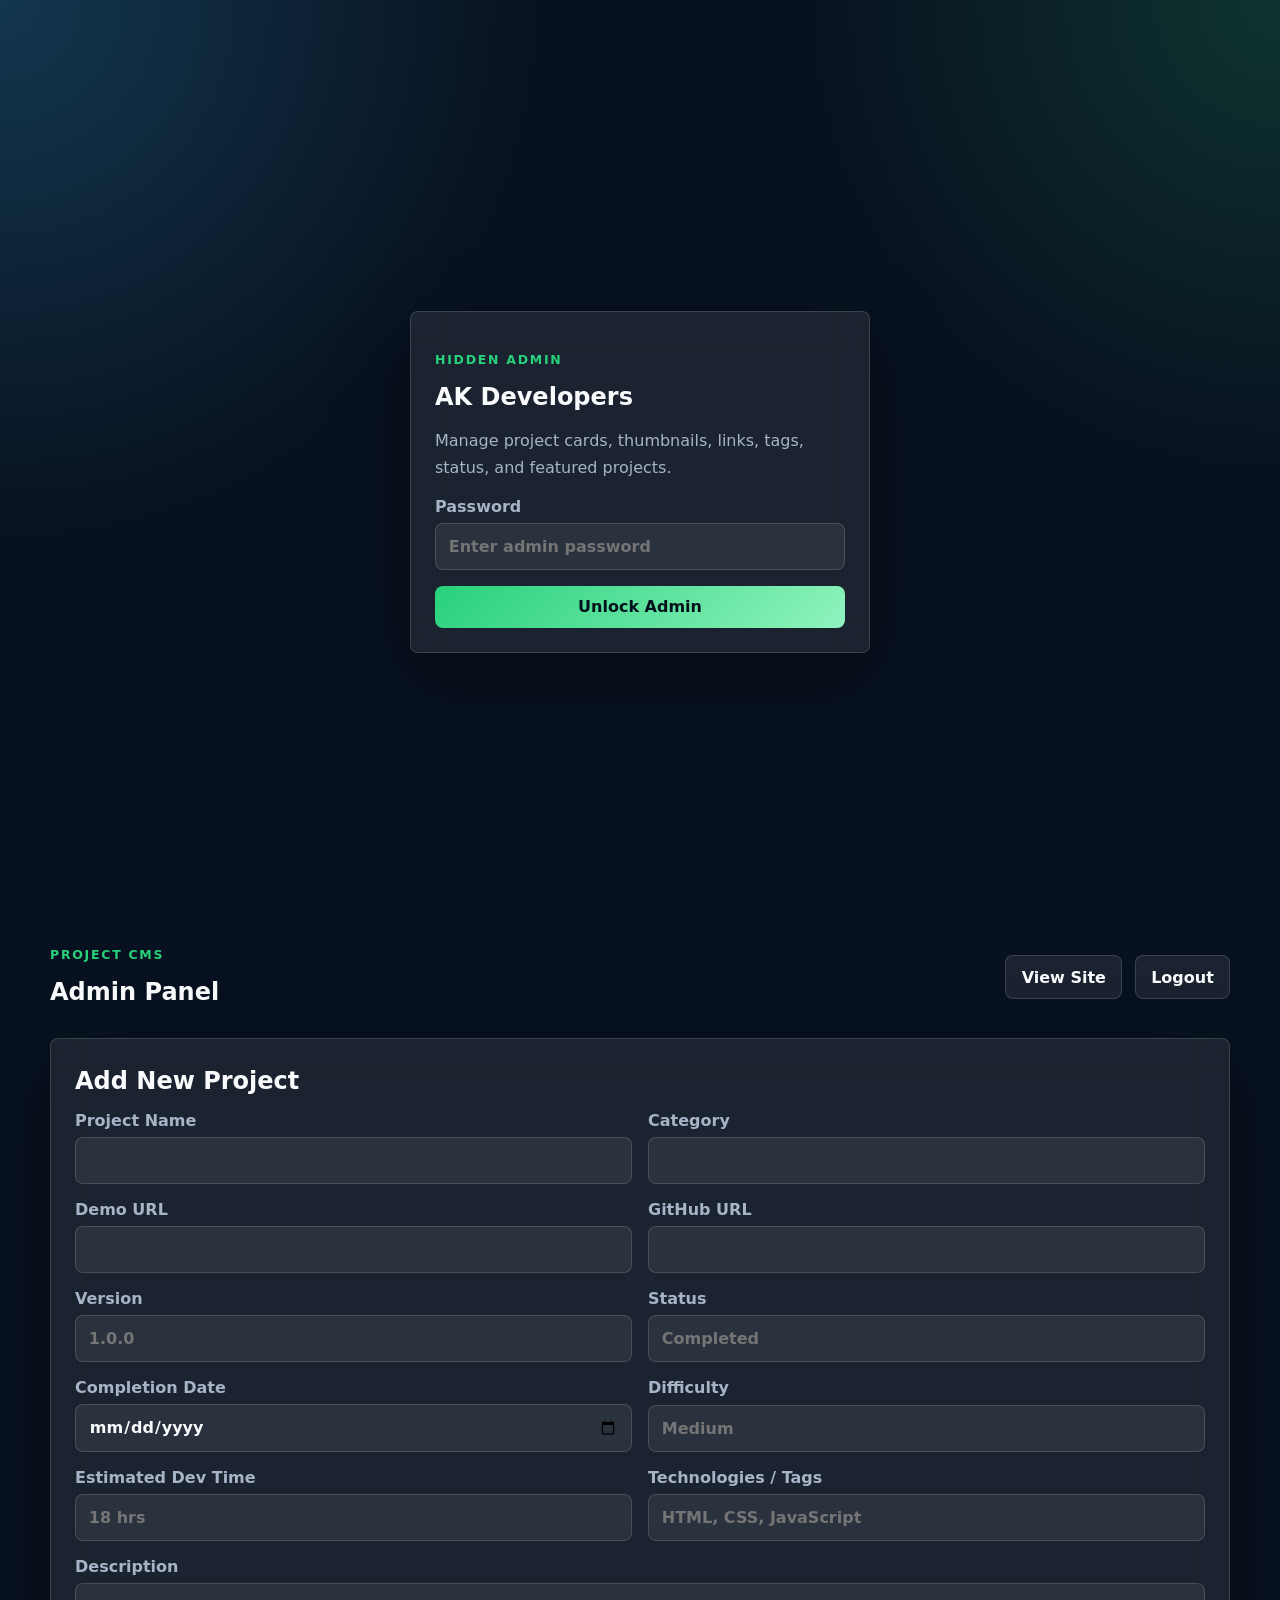
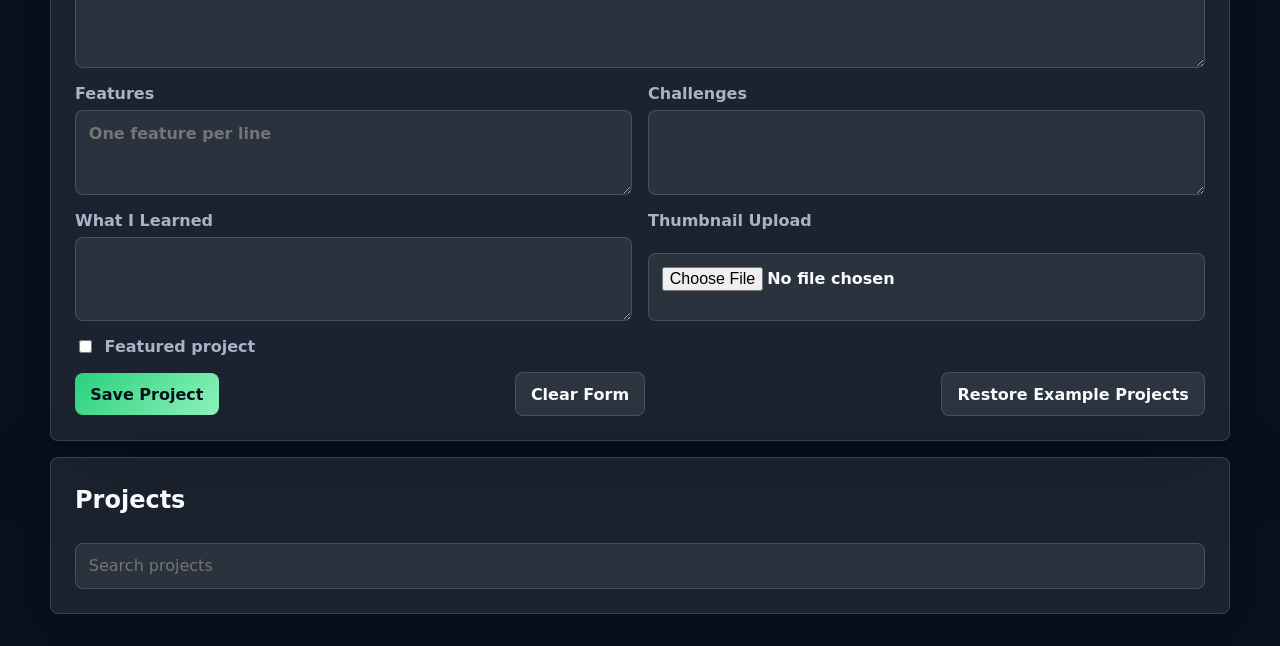
<file: admin.html>
<!doctype html>
<html lang="en">
<head>
  <meta charset="utf-8">
  <meta name="viewport" content="width=device-width, initial-scale=1">
  <meta name="robots" content="noindex">
  <title>AK Developers Admin</title>
  <link rel="icon" href="assets/icons/favicon.svg" type="image/svg+xml">
  <link rel="stylesheet" href="admin.css">
  <script src="admin.js" defer></script>
</head>
<body>
  <main class="admin-shell">
    <section class="login" id="loginPanel">
      <div class="panel">
        <p class="eyebrow">Hidden Admin</p>
        <h1>AK Developers</h1>
        <p>Manage project cards, thumbnails, links, tags, status, and featured projects.</p>
        <form id="loginForm">
          <label>Password
            <input type="password" id="password" placeholder="Enter admin password" autocomplete="current-password" required>
          </label>
          <button type="submit">Unlock Admin</button>
          
        </form>
      </div>
    </section>

    <section class="dashboard" id="dashboard" hidden>
      <header class="admin-header">
        <div>
          <p class="eyebrow">Project CMS</p>
          <h1>Admin Panel</h1>
        </div>
        <div class="header-actions">
          <a href="index.html">View Site</a>
          <button type="button" id="logout">Logout</button>
        </div>
      </header>

      <section class="editor panel">
        <h2 id="formTitle">Add New Project</h2>
        <form id="projectForm">
          <input type="hidden" id="projectId">
          <div class="grid">
            <label>Project Name<input id="title" required></label>
            <label>Category<input id="category" list="categories" required></label>
            <label>Demo URL<input id="demo" type="url" required></label>
            <label>GitHub URL<input id="github" type="url" required></label>
            <label>Version<input id="version" placeholder="1.0.0" required></label>
            <label>Status<input id="status" placeholder="Completed" required></label>
            <label>Completion Date<input id="date" type="date" required></label>
            <label>Difficulty<input id="difficulty" placeholder="Medium" required></label>
            <label>Estimated Dev Time<input id="time" placeholder="18 hrs" required></label>
            <label>Technologies / Tags<input id="technologies" placeholder="HTML, CSS, JavaScript" required></label>
          </div>
          <label>Description<textarea id="description" rows="3" required></textarea></label>
          <div class="grid">
            <label>Features<textarea id="features" rows="3" placeholder="One feature per line"></textarea></label>
            <label>Challenges<textarea id="challenges" rows="3"></textarea></label>
            <label>What I Learned<textarea id="learned" rows="3"></textarea></label>
            <label>Thumbnail Upload<input id="imageUpload" type="file" accept="image/*"></label>
          </div>
          <label class="check"><input id="featured" type="checkbox"> Featured project</label>
          <div class="form-actions">
            <button type="submit">Save Project</button>
            <button type="button" id="resetForm">Clear Form</button>
            <button type="button" id="seedData">Restore Example Projects</button>
          </div>
        </form>
      </section>

      <section class="panel">
        <div class="list-head">
          <h2>Projects</h2>
          <input id="adminSearch" type="search" placeholder="Search projects">
        </div>
        <div id="projectList" class="project-list"></div>
      </section>
    </section>
  </main>
  <datalist id="categories">
    <option>HTML</option><option>CSS</option><option>JavaScript</option><option>Python</option><option>Node.js</option><option>Firebase</option><option>AI</option><option>Business</option><option>Utilities</option><option>Games</option><option>API</option><option>Tools</option>
  </datalist>
</body>
</html>
</file>
<file: admin.css>
:root {
  --bg: #08111f;
  --panel: rgba(255,255,255,.08);
  --text: #f8fafc;
  --muted: #a7b4c8;
  --line: rgba(255,255,255,.14);
  --primary: #28d17c;
  --accent: #38bdf8;
  --danger: #fb7185;
  --radius: 8px;
}
* { box-sizing: border-box; }
body {
  margin: 0;
  font-family: Inter, ui-sans-serif, system-ui, -apple-system, BlinkMacSystemFont, "Segoe UI", sans-serif;
  color: var(--text);
  background:
    radial-gradient(circle at top left, rgba(56,189,248,.22), transparent 34rem),
    radial-gradient(circle at top right, rgba(40,209,124,.18), transparent 30rem),
    var(--bg);
  min-height: 100svh;
}
a { color: inherit; }
button, input, textarea { font: inherit; }
.admin-shell { width: min(1180px, calc(100% - 2rem)); margin: 0 auto; padding: 2rem 0; }
.login { min-height: 100svh; display: grid; place-items: center; }
.panel {
  background: var(--panel);
  border: 1px solid var(--line);
  border-radius: var(--radius);
  padding: clamp(1rem, 3vw, 1.5rem);
  box-shadow: 0 24px 80px rgba(0,0,0,.28);
  backdrop-filter: blur(18px);
}
.login .panel { width: min(460px, 100%); }
.eyebrow { color: var(--primary); text-transform: uppercase; font-size: .78rem; font-weight: 900; letter-spacing: .14em; }
h1, h2 { margin: .25rem 0 1rem; }
p, small { color: var(--muted); line-height: 1.7; }
form { display: grid; gap: 1rem; }
label { display: grid; gap: .45rem; color: var(--muted); font-weight: 800; }
input, textarea {
  width: 100%;
  color: var(--text);
  background: rgba(255,255,255,.07);
  border: 1px solid var(--line);
  border-radius: var(--radius);
  padding: .8rem;
  outline: none;
}
textarea { resize: vertical; }
input:focus, textarea:focus { border-color: var(--accent); }
button, .header-actions a {
  display: inline-flex; align-items: center; justify-content: center;
  min-height: 42px; padding: .7rem .95rem; border-radius: var(--radius); border: 1px solid var(--line);
  color: var(--text); background: rgba(255,255,255,.08); cursor: pointer; text-decoration: none; font-weight: 900;
}
button[type="submit"] { background: linear-gradient(135deg, var(--primary), #8ff3bd); color: #04111d; border: 0; }
.dashboard { display: grid; gap: 1rem; }
.admin-header, .list-head, .header-actions, .form-actions { display: flex; flex-wrap: wrap; gap: .8rem; align-items: center; justify-content: space-between; }
.grid { display: grid; gap: 1rem; }
.check { display: flex; align-items: center; gap: .6rem; }
.check input { width: auto; }
.project-list { display: grid; gap: .8rem; }
.project-row {
  display: grid;
  gap: .8rem;
  padding: .9rem;
  border: 1px solid var(--line);
  border-radius: var(--radius);
  background: rgba(255,255,255,.05);
}
.project-row img { width: 100%; aspect-ratio: 16 / 9; object-fit: cover; border-radius: var(--radius); background: #0f172a; }
.project-row p { margin: .2rem 0; }
.row-actions { display: flex; flex-wrap: wrap; gap: .5rem; }
.row-actions .danger { color: #fff; background: rgba(251,113,133,.18); border-color: rgba(251,113,133,.45); }
@media (min-width: 760px) {
  .grid { grid-template-columns: repeat(2, 1fr); }
  .project-row { grid-template-columns: 180px 1fr auto; align-items: center; }
}
</file>
